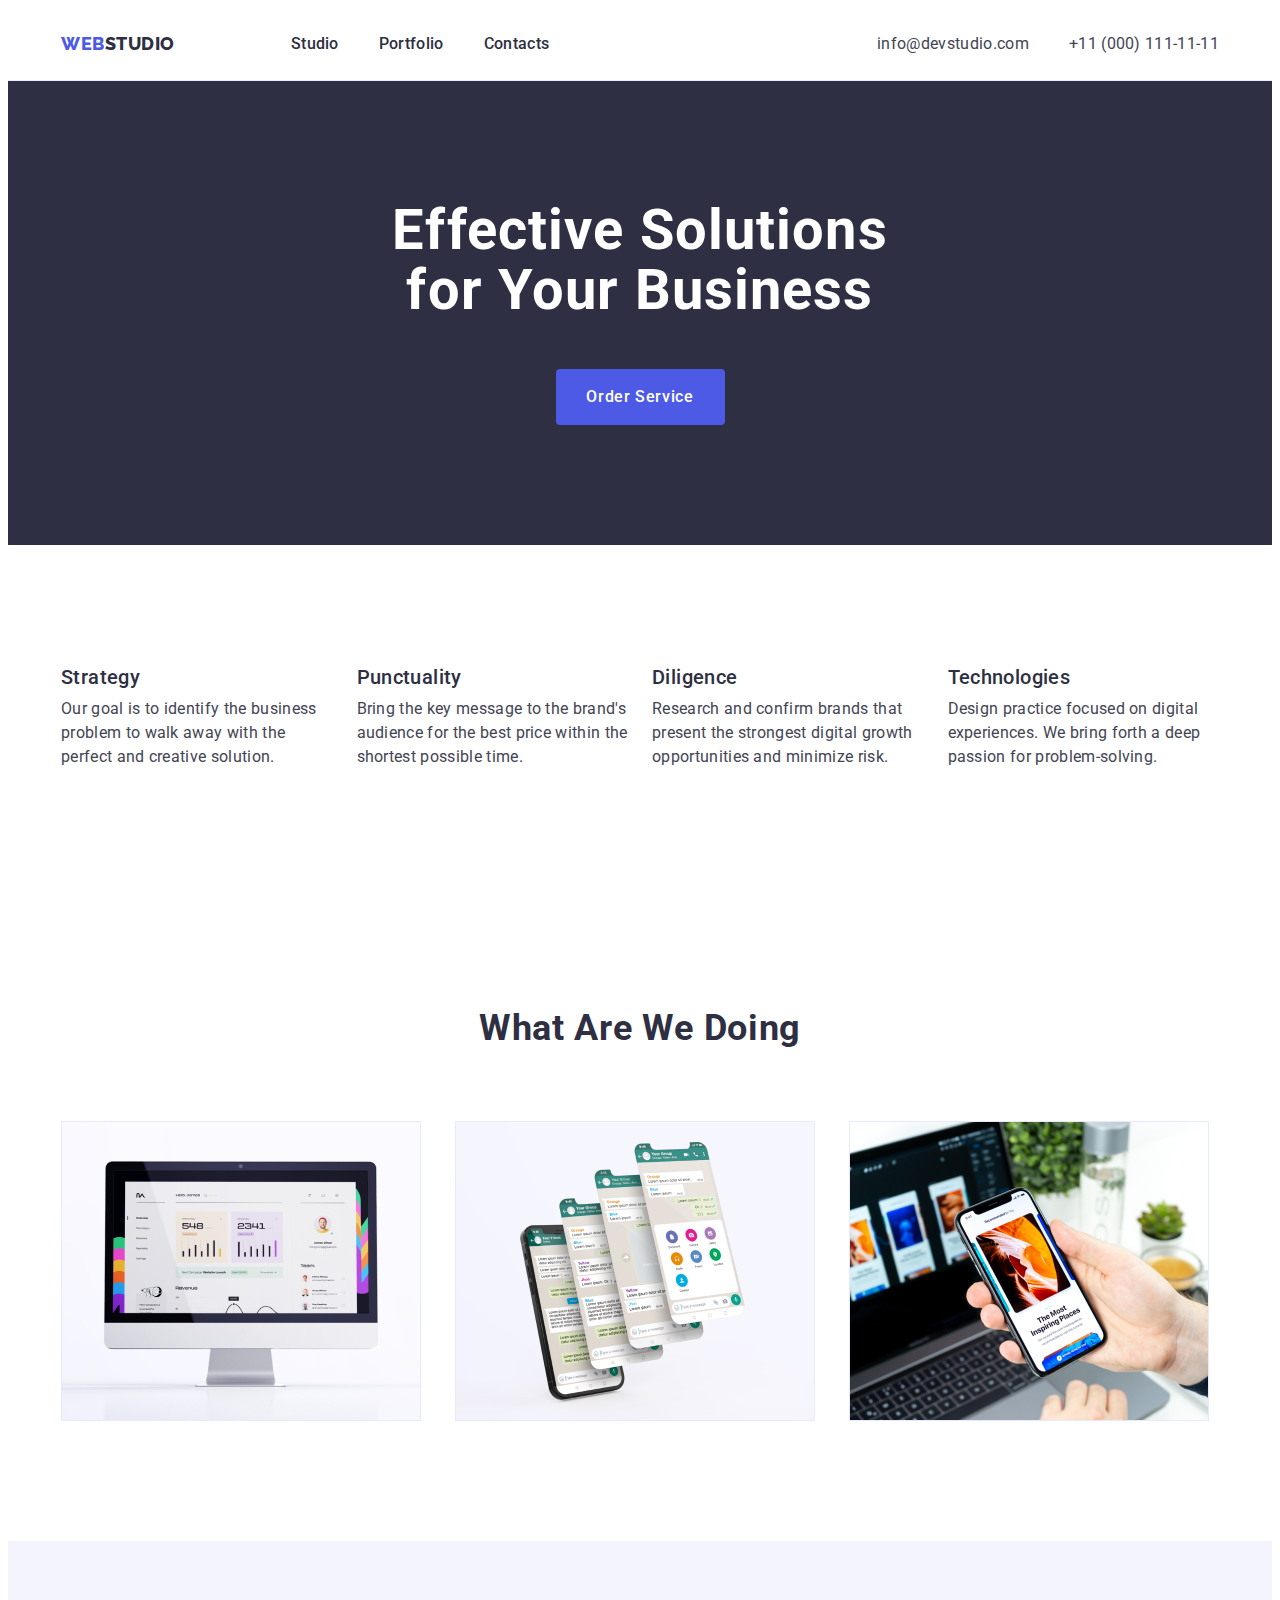
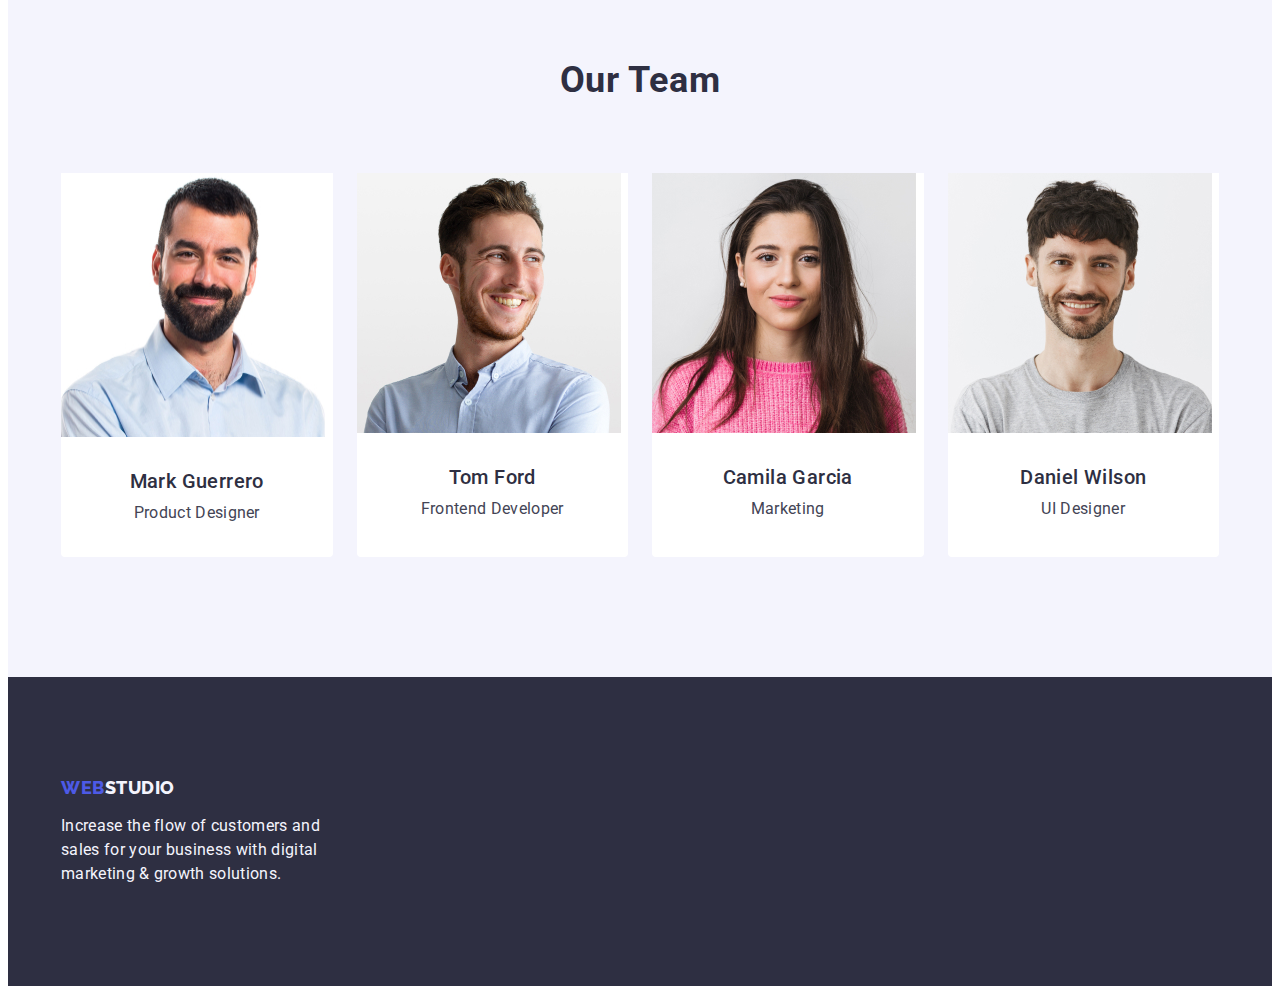
<file: index.html>
<!DOCTYPE html>
<html lang="en">
  <head>
    <meta charset="UTF-8" />
    <meta name="viewport" content="width=device-width, initial-scale=1.0" />
    <title>WebStudio</title>
    <link rel="preconnect" href="https://fonts.googleapis.com" />
    <link rel="preconnect" href="https://fonts.gstatic.com" crossorigin />
    <link
      href="https://fonts.googleapis.com/css2?family=Raleway:wght@800&family=Roboto:wght@400;500;700;900&display=swap"
      rel="stylesheet"
    />
    <link
      rel="stylesheet"
      href="https://cdnjs.cloudflare.com/ajax/libs/modern-normalize/2.0.0/modern-normalize.min.css"
      integrity="sha512-4xo8blKMVCiXpTaLzQSLSw3KFOVPWhm/TRtuPVc4WG6kUgjH6J03IBuG7JZPkcWMxJ5huwaBpOpnwYElP/m6wg=="
      crossorigin="anonymous"
      referrerpolicy="no-referrer"
    />
    <link href="./css/styles.css" rel="stylesheet" />
  </head>
  <body>
    <header class="header">
      <div class="header-div container">
        <nav class="navigation">
          <a href="./index.html" class="logo link"
            >Web<span class="logo-studio">Studio</span></a
          >
          <ul class="menu">
            <li><a href="./index.html" class="index-link link">Studio</a></li>
            <li>
              <a href="./portfolio.html" class="index-link link">Portfolio</a>
            </li>
            <li><a href="" class="index-link link">Contacts</a></li>
          </ul>
        </nav>
        <address class="address">
          <ul class="list address-list">
            <li>
              <a href="mailto:info@devstudio.com" class="address-link link"
                >info@devstudio.com</a
              >
            </li>
            <li>
              <a href="tel:+110001111111" class="address-link link"
                >+11 (000) 111-11-11</a
              >
            </li>
          </ul>
        </address>
      </div>
    </header>
    <main>
      <section class="title section">
        <div class="container">
          <h1 class="title-header">Effective Solutions for Your Business</h1>
          <button type="button" class="title-button">Order Service</button>
        </div>
      </section>
      <section class="values section">
        <div class="container">
          <h2 class="visually-hidden">Values</h2>
          <ul class="list values-list">
            <li class="values-list-listing">
              <h3 class="values-header">Strategy</h3>
              <p class="values-paragraph">
                Our goal is to identify the business problem to walk away with
                the perfect and creative solution.
              </p>
            </li>
            <li class="values-list-listing">
              <h3 class="values-header">Punctuality</h3>
              <p class="values-paragraph">
                Bring the key message to the brand's audience for the best price
                within the shortest possible time.
              </p>
            </li>
            <li class="values-list-listing">
              <h3 class="values-header">Diligence</h3>
              <p class="values-paragraph">
                Research and confirm brands that present the strongest digital
                growth opportunities and minimize risk.
              </p>
            </li>
            <li class="values-list-listing">
              <h3 class="values-header">Technologies</h3>
              <p class="values-paragraph">
                Design practice focused on digital experiences. We bring forth a
                deep passion for problem-solving.
              </p>
            </li>
          </ul>
        </div>
      </section>
      <section class="doing section">
        <div class="container">
          <h2 class="introduction-header">What are we doing</h2>
          <ul class="list values-list">
            <li class="doing-list">
              <img
                src="./images/imac.jpg"
                alt="imac"
                width="360"
                height="300"
              />
            </li>
            <li class="doing-list">
              <img
                src="./images/smartphone.jpg"
                alt="photo of smartphone"
                width="360"
                height="300"
              />
            </li>
            <li class="doing-list">
              <img
                src="./images/smartphonepc.jpg"
                alt="photo of smartphone nad pc"
                width="360"
                height="300"
              />
            </li>
          </ul>
        </div>
      </section>
      <section class="team section">
        <div class="container">
          <h2 class="introduction-header">Our Team</h2>
          <ul class="list team-list">
            <li class="introduction-photo-list">
              <img
                src="./images/markguerro.jpg"
                alt="Photo of Mark Guerro, man with beard in blue shirt"
                width="264"
                height="264"
              />
              <div class="employee">
                <h3 class="employee-name">Mark Guerrero</h3>
                <p class="employee-position">Product Designer</p>
              </div>
            </li>

            <li class="introduction-photo-list">
              <img
                src="./images/tomford.jpg"
                alt="Photo of Tom Ford, young smiling man in blue shirt"
                width="264"
                height="260"
              />
              <div class="employee">
                <h3 class="employee-name">Tom Ford</h3>
                <p class="employee-position">Frontend Developer</p>
              </div>
            </li>

            <li class="introduction-photo-list">
              <img
                src="./images/camilagarcia.jpg"
                alt="Photo of Camila Garcia, woman in long brown hair and pink sweater"
                width="264"
                height="260"
              />
              <div class="employee">
                <h3 class="employee-name">Camila Garcia</h3>
                <p class="employee-position">Marketing</p>
              </div>
            </li>

            <li class="introduction-photo-list">
              <img
                src="./images/danielwilson.jpg"
                alt="Photo of Daniel Wilson, man with facial hair in gray tshirt"
                width="264"
                height="260"
              />
              <div class="employee">
                <h3 class="employee-name">Daniel Wilson</h3>
                <p class="employee-position">UI Designer</p>
              </div>
            </li>
          </ul>
        </div>
      </section>
    </main>
    <footer class="footer">
      <div class="container">
        <a href="./index.html" class="logo link footer-logo-class"
          >Web<span class="footer-logo">Studio</span></a
        >
        <p class="footer-text">
          Increase the flow of customers and sales for your business with
          digital marketing & growth solutions.
        </p>
      </div>
    </footer>
  </body>
</html>
</file>
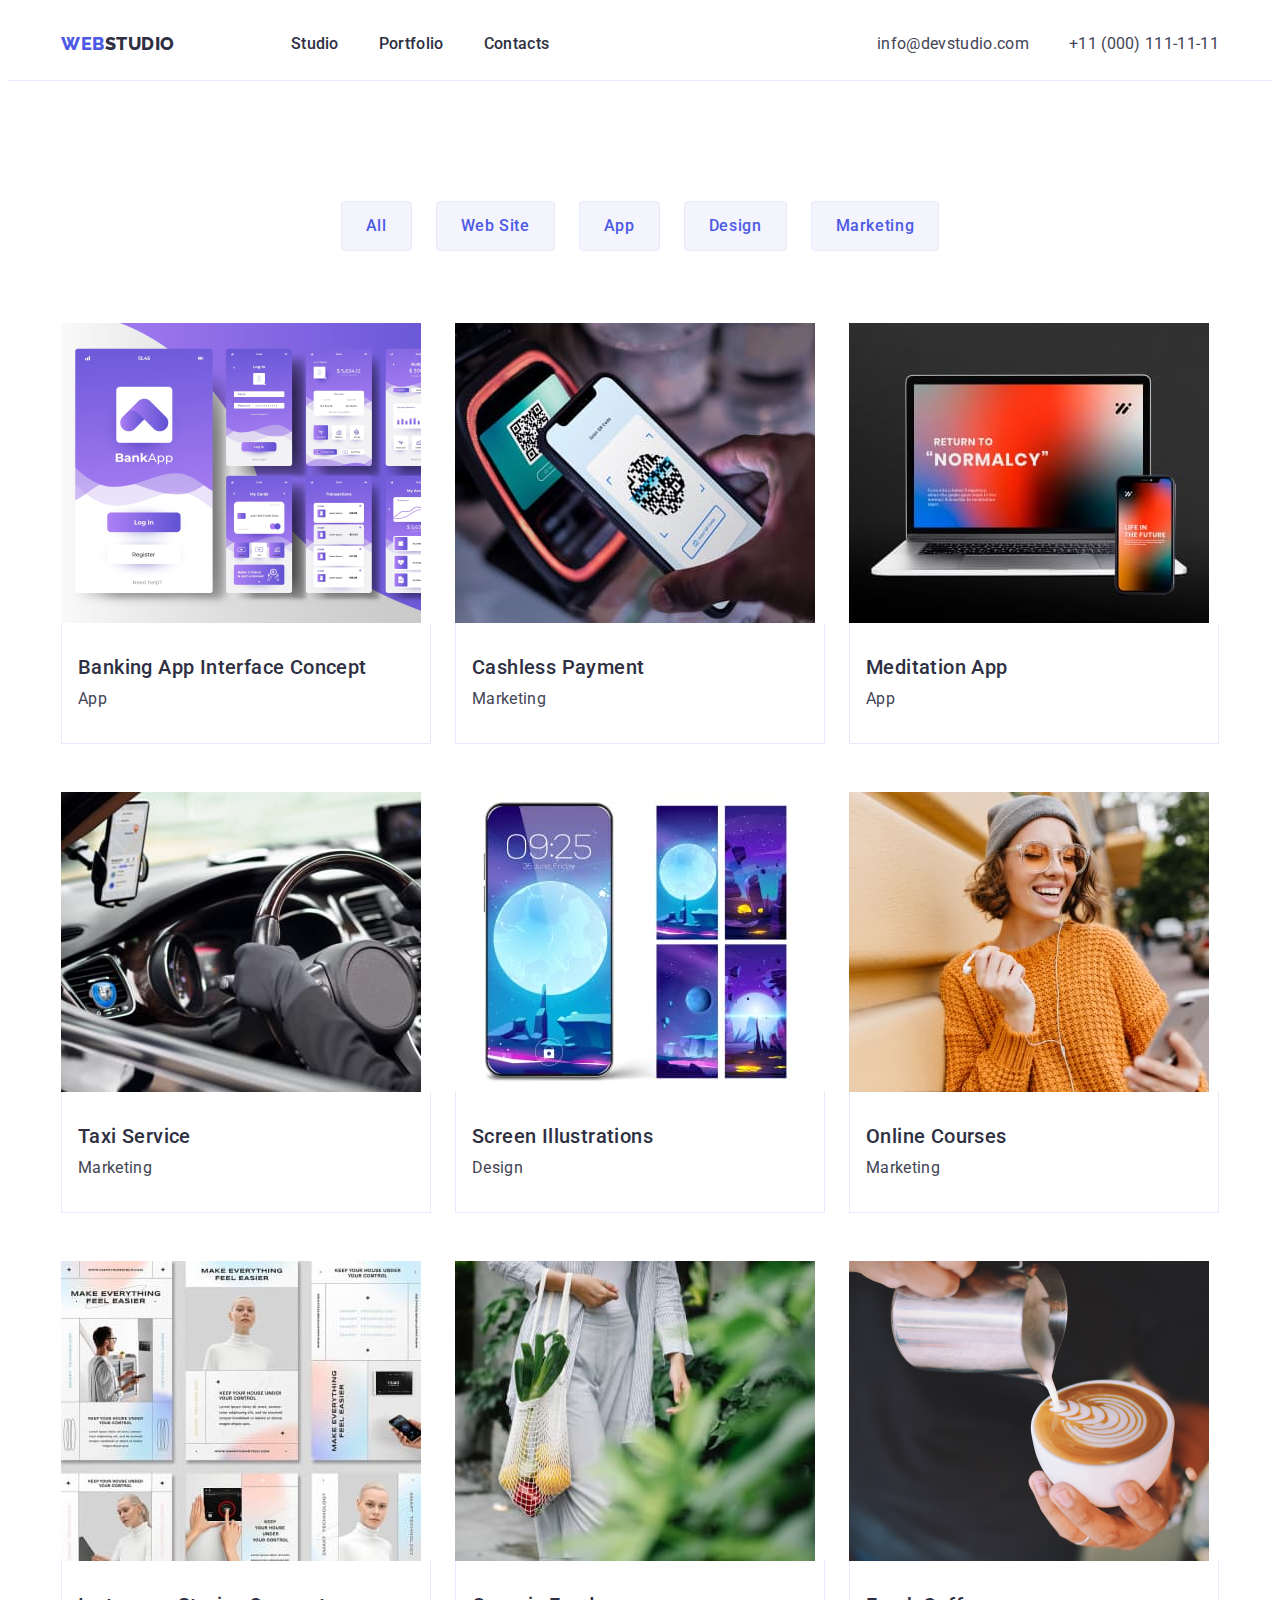
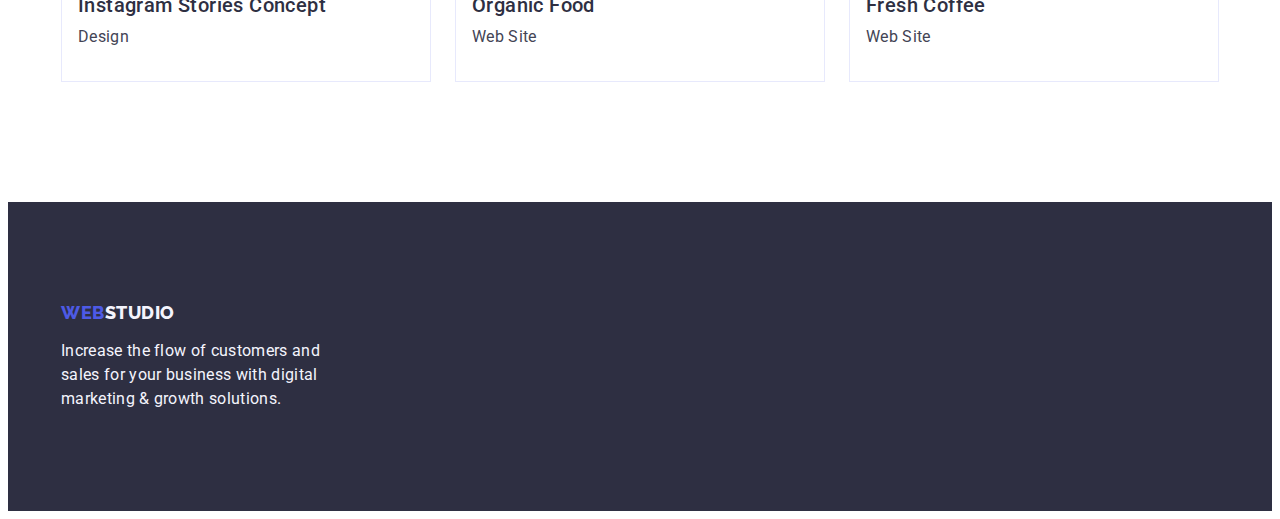
<file: portfolio.html>
<!DOCTYPE html>
<html lang="en">
  <head>
    <meta charset="UTF-8" />
    <meta name="viewport" content="width=device-width, initial-scale=1.0" />
    <title>Portfolio</title>
    <link rel="preconnect" href="https://fonts.googleapis.com" />
    <link rel="preconnect" href="https://fonts.gstatic.com" crossorigin />
    <link
      href="https://fonts.googleapis.com/css2?family=Raleway:wght@800&family=Roboto:wght@400;500;700;900&display=swap"
      rel="stylesheet"
    />
    <link
      rel="stylesheet"
      href="https://cdnjs.cloudflare.com/ajax/libs/modern-normalize/2.0.0/modern-normalize.min.css"
      integrity="sha512-4xo8blKMVCiXpTaLzQSLSw3KFOVPWhm/TRtuPVc4WG6kUgjH6J03IBuG7JZPkcWMxJ5huwaBpOpnwYElP/m6wg=="
      crossorigin="anonymous"
      referrerpolicy="no-referrer"
    />
    <link href="./css/styles.css" rel="stylesheet" />
  </head>
  <body>
    <header class="header">
      <div class="header-div container">
        <nav class="navigation">
          <a href="./index.html" class="logo link"
            >Web<span class="logo-studio">Studio</span></a
          >
          <ul class="menu">
            <li><a href="./index.html" class="index-link link">Studio</a></li>
            <li>
              <a href="./portfolio.html" class="index-link link">Portfolio</a>
            </li>
            <li><a href="" class="index-link link">Contacts</a></li>
          </ul>
        </nav>
        <address class="address">
          <ul class="list address-list">
            <li>
              <a href="mailto:info@devstudio.com" class="address-link link"
                >info@devstudio.com</a
              >
            </li>
            <li>
              <a href="tel:+110001111111" class="address-link link"
                >+11 (000) 111-11-11</a
              >
            </li>
          </ul>
        </address>
      </div>
    </header>
    <main>
      <section class="portfolio-section section">
        <div class="container">
          <h1 class="visually-hidden">Nagłówek</h1>
          <ul class="list portfolio-button-list">
            <li><button type="button" class="filters-button">All</button></li>
            <li>
              <button type="button" class="filters-button">Web Site</button>
            </li>
            <li><button type="button" class="filters-button">App</button></li>
            <li>
              <button type="button" class="filters-button">Design</button>
            </li>
            <li>
              <button type="button" class="filters-button">Marketing</button>
            </li>
          </ul>
          <ul class="list portfolio-list">
            <li class="portfolio-list-listing">
              <a class="link" href="">
                <img
                  src="./images/appscreenshots.jpg"
                  alt="screenshots of banking mobile app user interface"
                  height="300"
                  width="360"
                />
                <div class="portfolio-list-app-name">
                  <h2 class="list-images-header">
                    Banking App Interface Concept
                  </h2>
                  <p class="list-paragraph">App</p>
                </div>
              </a>
            </li>
            <li class="portfolio-list-listing">
              <a class="link" href="">
                <img
                  src="./images/paymentterminal.jpg"
                  alt="photo of smartphone and cashless payment terminal while paying"
                  height="300"
                  width="360"
                />
                <div class="portfolio-list-app-name">
                  <h2 class="list-images-header">Cashless Payment</h2>
                  <p class="list-paragraph">Marketing</p>
                </div>
              </a>
            </li>
            <li class="portfolio-list-listing">
              <a class="link" href="">
                <img
                  src="./images/laptop.jpg"
                  alt="photo of PC and smartphone with meditation app on screen"
                  height="300"
                  width="360"
                />
                <div class="portfolio-list-app-name">
                  <h2 class="list-images-header">Meditation App</h2>
                  <p class="list-paragraph">App</p>
                </div>
              </a>
            </li>
            <li class="portfolio-list-listing">
              <a class="link" href="">
                <img
                  src="./images/drivingcar.jpg"
                  alt="photo of taxi driver with hands on streering wheel and smartphone in smartphone holder on windshield"
                  height="300"
                  width="360"
                />
                <div class="portfolio-list-app-name">
                  <h2 class="list-images-header">Taxi Service</h2>
                  <p class="list-paragraph">Marketing</p>
                </div>
              </a>
            </li>
            <li class="portfolio-list-listing">
              <a class="link" href="">
                <img
                  src="./images/screenillustations.jpg"
                  alt="five screenshots of of smartphone screen with moon wallpapers"
                  height="300"
                  width="360"
                />
                <div class="portfolio-list-app-name">
                  <h2 class="list-images-header">Screen Illustrations</h2>
                  <p class="list-paragraph">Design</p>
                </div>
              </a>
            </li>
            <li class="portfolio-list-listing">
              <a class="link" href="">
                <img
                  src="./images/womanwithearphones.jpg"
                  alt="photo of woman in orange sweater and orange glasses smiling and listening to course on earphones"
                  height="300"
                  width="360"
                />
                <div class="portfolio-list-app-name">
                  <h2 class="list-images-header">Online Courses</h2>
                  <p class="list-paragraph">Marketing</p>
                </div>
              </a>
            </li>
            <li class="portfolio-list-listing">
              <a class="link" href="">
                <img
                  src="./images/instagramscreens.jpg"
                  alt="screenshots of new concept of instagram app stories look"
                  height="300"
                  width="360"
                />
                <div class="portfolio-list-app-name">
                  <h2 class="list-images-header">Instagram Stories Concept</h2>
                  <p class="list-paragraph">Design</p>
                </div>
              </a>
            </li>
            <li class="portfolio-list-listing">
              <a class="link" href="">
                <img
                  src="./images/organicfood.jpg"
                  alt="person with bag of vegetables"
                  height="300"
                  width="360"
                />
                <div class="portfolio-list-app-name">
                  <h2 class="list-images-header">Organic Food</h2>
                  <p class="list-paragraph">Web Site</p>
                </div>
              </a>
            </li>
            <li class="portfolio-list-listing">
              <a class="link" href="">
                <img
                  src="./images/coffee.jpg"
                  alt="photo of pouring milk into coffee cup"
                  height="300"
                  width="360"
                />
                <div class="portfolio-list-app-name">
                  <h2 class="list-images-header">Fresh Coffee</h2>
                  <p class="list-paragraph">Web Site</p>
                </div>
              </a>
            </li>
          </ul>
        </div>
      </section>
    </main>
    <footer class="footer">
      <div class="container">
        <a href="./index.html" class="logo link footer-logo-class"
          >Web<span class="footer-logo">Studio</span></a
        >
        <p class="footer-text">
          Increase the flow of customers and sales for your business with
          digital marketing & growth solutions.
        </p>
      </div>
    </footer>
  </body>
</html>
</file>
<file: css/styles.css>
:root {
  --color-primary-brand: #4d5a45;
  --color-pressed-state: #4d5ae5;
  --color-dark: #2e2f42;
  --color-success: #31d0aa;
  --color-text: #434455;
  --color-subtle-text: ##8e8f99;
  --color-accent: #e7e9fc;
  --color-light: #f4f4fd;
  --color-modal-overlay: #2e2f42;
  --color-white-background: #ffffff;
  --color-modal-background: #ecf1f4;
}

body {
  font-family: "Roboto", sans-serif;
  color: #434455;
  background-color: #ffffff;
}

h1,
h2,
h3,
p,
ul {
  box-sizing: border-box;
  margin: 0;
  padding: 0;
}
.logo {
  font-family: "Raleway", sans-serif;
  font-weight: 800;
  font-size: 18px;
  line-height: 1.17;
  letter-spacing: 0.03em;
  text-transform: uppercase;
  color: var(--color-pressed-state);
  margin-right: 76px;
}

.link {
  text-decoration: none;
}

.link:hover {
  color: #404bbf;
}

.link:focus {
  color: #404bbf;
}

.index-link {
  font-weight: 500;
  font-size: 16px;
  line-height: 1.5;
  letter-spacing: 0.02em;
  color: var(--color-modal-overlay);
  padding: 24px 0;
}

.address {
  font-style: normal;
  margin: auto;
  margin-right: 0;
}

.address-link {
  line-height: 1.5;
  letter-spacing: 0.02em;
  color: var(--color-text);
}

.logo-studio {
  color: var(--color-modal-overlay);
}

.list {
  list-style: none;
  margin: 0;
  padding: 0;
}

.filters-button {
  font-family: "Roboto", sans-serif;
  font-weight: 500;
  font-size: 16px;
  line-height: 1.5;
  letter-spacing: 0.04em;
  color: var(--color-pressed-state);
  background-color: var(--color-light);
  cursor: pointer;
  padding: 12px 24px;
  border: 1px solid var(--color-accent);
  border-radius: 4px;
}

.filters-button:hover {
  font-family: inherit;
  color: #ffffff;
  background-color: #404bbf;
  border: 1px solid transparent;
}

.filters-button:focus {
  color: #ffffff;
  background-color: #404bbf;
  border: 1px solid transparent;
}

.footer-text {
  line-height: 1.5;
  color: var(--color-light);
  letter-spacing: 0.02em;
  max-width: 264px;
}

.footer {
  background-color: var(--color-dark);
  padding: 100px 0;
}

.footer-logo {
  color: var(--color-light);
}

.list-paragraph {
  font-size: 16px;
  line-height: 1.5;
  letter-spacing: 0.02em;
  color: var(--color-text);
}

.title {
  background-color: var(--color-dark);
}

.title-header {
  font-size: 56px;
  line-height: 1.07;
  text-align: center;
  letter-spacing: 0.02em;
  color: #ffffff;
  max-width: 496px;
  margin: auto;
}

.title-button {
  background-color: #4d5ae5;
  font-family: "Roboto", sans-serif;
  font-weight: 500;
  font-size: 16px;
  line-height: 1.5;
  letter-spacing: 0.04em;
  color: #ffffff;
  cursor: pointer;
  display: block;
  min-width: 169px;
  height: 56px;
  border: none;
  border-radius: 4px;
  margin: auto;
  margin-top: 48px;
}

.title-button:hover {
  background-color: #404bbf;
}

.title-button:focus {
  background-color: #404bbf;
}

.values-header {
  font-weight: 500;
  font-size: 20px;
  line-height: 1.2;
  letter-spacing: 0.02em;
  color: var(--color-dark);
  margin-bottom: 8px;
}

.values-paragraph {
  font-size: 16px;
  line-height: 1.5;
  letter-spacing: 0.02em;
  color: var(--color-text);
}

.introduction-header {
  font-size: 36px;
  line-height: 1.11;
  text-align: center;
  letter-spacing: 0.02em;
  text-transform: capitalize;
  color: var(--color-dark);
  margin-bottom: 72px;
}

.team {
  background-color: #f4f4fd;
  padding: 120px 0;
}

.team-list {
  display: flex;
  gap: 24px;
}

.employee {
  padding: 32px 0px;
}

.list-images-header {
  font-weight: 500;
  font-size: 20px;
  line-height: 1.2;
  letter-spacing: 0.02em;
  color: var(--color-dark);
  margin-bottom: 8px;
}

.introduction-photo-list {
  background-color: #ffffff;
  width: calc((100% - 72px) / 4);
  border-radius: 0px 0px 4px 4px;
}

img {
  display: block;
}

.header {
  border-bottom: 1px solid #e7e9fc;
  padding: 24px;
}

.header-div {
  display: flex;
}

.container {
  width: 1158px;
  margin: 0 auto;
  padding: 0 15px;
}

.navigation {
  display: flex;
  align-items: center;
  gap: 40px;
}

.address-list {
  display: flex;
  gap: 40px;
}

.values {
  padding: 120px 0;
}

.visually-hidden {
  position: absolute;
  width: 1px;
  height: 1px;
  margin: -1px;
  border: 0;
  padding: 0;
  white-space: nowrap;
  clip-path: inset(100%);
  clip: rect(0 0 0 0);
  overflow: hidden;
}

.values-list {
  display: flex;
  gap: 24px;
}

.values-list-listing {
  width: calc((100% - 72px) / 4);
}

.doing {
  padding-bottom: 120px;
}

.doing-list {
  width: calc((100% - 48px) / 3);
}

.employee-name {
  font-weight: 500;
  font-size: 20px;
  line-height: 1.2;
  letter-spacing: 0.02em;
  color: var(--color-dark);
  margin-bottom: 8px;
  text-align: center;
}

.employee-position {
  font-size: 16px;
  line-height: 1.5;
  letter-spacing: 0.02em;
  color: var(--color-text);
  text-align: center;
}

.footer-logo-class {
  display: inline-block;
  margin-bottom: 16px;
}

.portfolio-section {
  padding-top: 96px;
  padding-bottom: 120px;
}

.portfolio-button-list {
  display: flex;
  justify-content: center;
  gap: 24px;
  margin-bottom: 72px;
}

.portfolio-list {
  display: flex;
  flex-wrap: wrap;
  column-gap: 24px;
  row-gap: 48px;
}

.portfolio-list-listing {
  width: calc((100% - 48px) / 3);
}

.portfolio-list-app-name {
  padding: 32px 16px;
  border: 1px solid #e7e9fc;
  border-top: none;
}

.menu {
  display: flex;
  gap: 40px;
  list-style: none;
}

.section {
  padding-top: 120px;
  padding-bottom: 120px;
}
</file>
